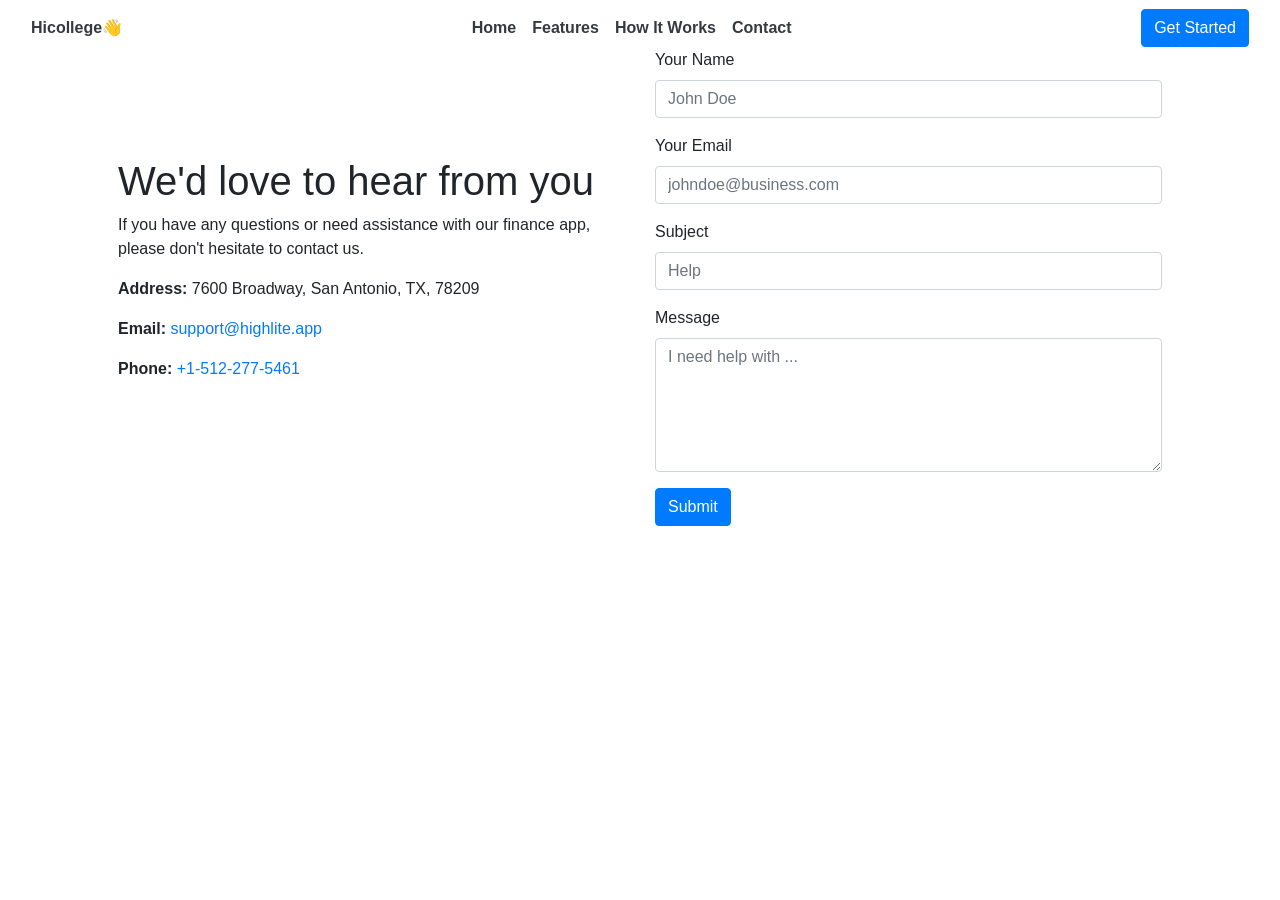
<file: contact.html>
<!DOCTYPE html>
<html lang="en">
<head>
    <meta charset="UTF-8">
    <meta name="viewport" content="width=device-width, initial-scale=1.0">
    <title>Contact Form</title>
    <link href="https://stackpath.bootstrapcdn.com/bootstrap/4.5.2/css/bootstrap.min.css" rel="stylesheet">
    
    <style>
        .contact-section {
            padding: 40px;
        }
        .contact-info {
            margin-bottom: 20px;
        }
        .contact-info h4 {
            margin-bottom: 15px;
        }
    </style>
</head>
<body>
<nav class="navbar navbar-expand-lg navbar-light transparent-blur fixed-top">
    <div class="container-fluid d-flex justify-content-between">
        <div class="text-dark font-weight-bold">Hicollege👋</div>

        <div class="collapse navbar-collapse" id="navbarNav">
            <ul class="navbar-nav mx-auto">
                <li class="nav-item"><a class="nav-link text-dark font-weight-bold" href="index.html">Home</a></li>
                <li class="nav-item"><a class="nav-link text-dark font-weight-bold" href="index.html">Features</a></li>
                <li class="nav-item"><a class="nav-link text-dark font-weight-bold" href="index.html">How It Works</a></li>
                <li class="nav-item"><a class="nav-link text-dark font-weight-bold" href="contact.html">Contact</a></li>
            </ul>
        </div>

        <div class="d-flex align-items-center">
            <button class="navbar-toggler mx-2" type="button" data-toggle="collapse" data-target="#navbarNav" aria-controls="navbarNav" aria-expanded="false" aria-label="Toggle navigation">
                <span class="navbar-toggler-icon"></span>
            </button>
            <a class="btn btn-primary" href="#">Get Started</a>
        </div>
    </div>
</nav>
    <div class="container contact-section p-5">
        <div class="row">
            <div class="col-md-6 contact-info align-content-center ">
                <h1>We'd love to hear from you</h1>
                <p>If you have any questions or need assistance with our finance app, please don't hesitate to contact us.</p>
                <p><strong>Address:</strong> 7600 Broadway, San Antonio, TX, 78209</p>
                <p><strong>Email:</strong> <a href="mailto:support@highlite.app">support@highlite.app</a></p>
                <p><strong>Phone:</strong> <a href="tel:+15122775461">+1-512-277-5461</a></p>
            </div>
            <div class="col-md-6">
                <form action="contact_process.php" method="POST"> <!-- Updated form tag -->
                    <div class="form-group">
                        <label for="name">Your Name</label>
                        <input type="text" class="form-control" id="name" name="name" placeholder="John Doe">
                    </div>
                    <div class="form-group">
                        <label for="email">Your Email</label>
                        <input type="email" class="form-control" id="email" name="email" placeholder="johndoe@business.com">
                    </div>
                    <div class="form-group">
                        <label for="subject">Subject</label>
                        <input type="text" class="form-control" id="subject" name="subject" placeholder="Help">
                    </div>
                    <div class="form-group">
                        <label for="message">Message</label>
                        <textarea class="form-control" id="message" name="message" rows="5" placeholder="I need help with ..."></textarea>
                    </div>
                    <button type="submit" class="btn btn-primary">Submit</button>
                </form>
            </div>
        </div>
    </div>
    <!-- Bootstrap JS, Popper.js, and jQuery -->
    <script src="https://code.jquery.com/jquery-3.5.1.slim.min.js"></script>
    <script src="https://cdn.jsdelivr.net/npm/@popperjs/core@2.5.3/dist/umd/popper.min.js"></script>
    <script src="https://stackpath.bootstrapcdn.com/bootstrap/4.5.2/js/bootstrap.min.js"></script>
</body>
</html>
</file>
